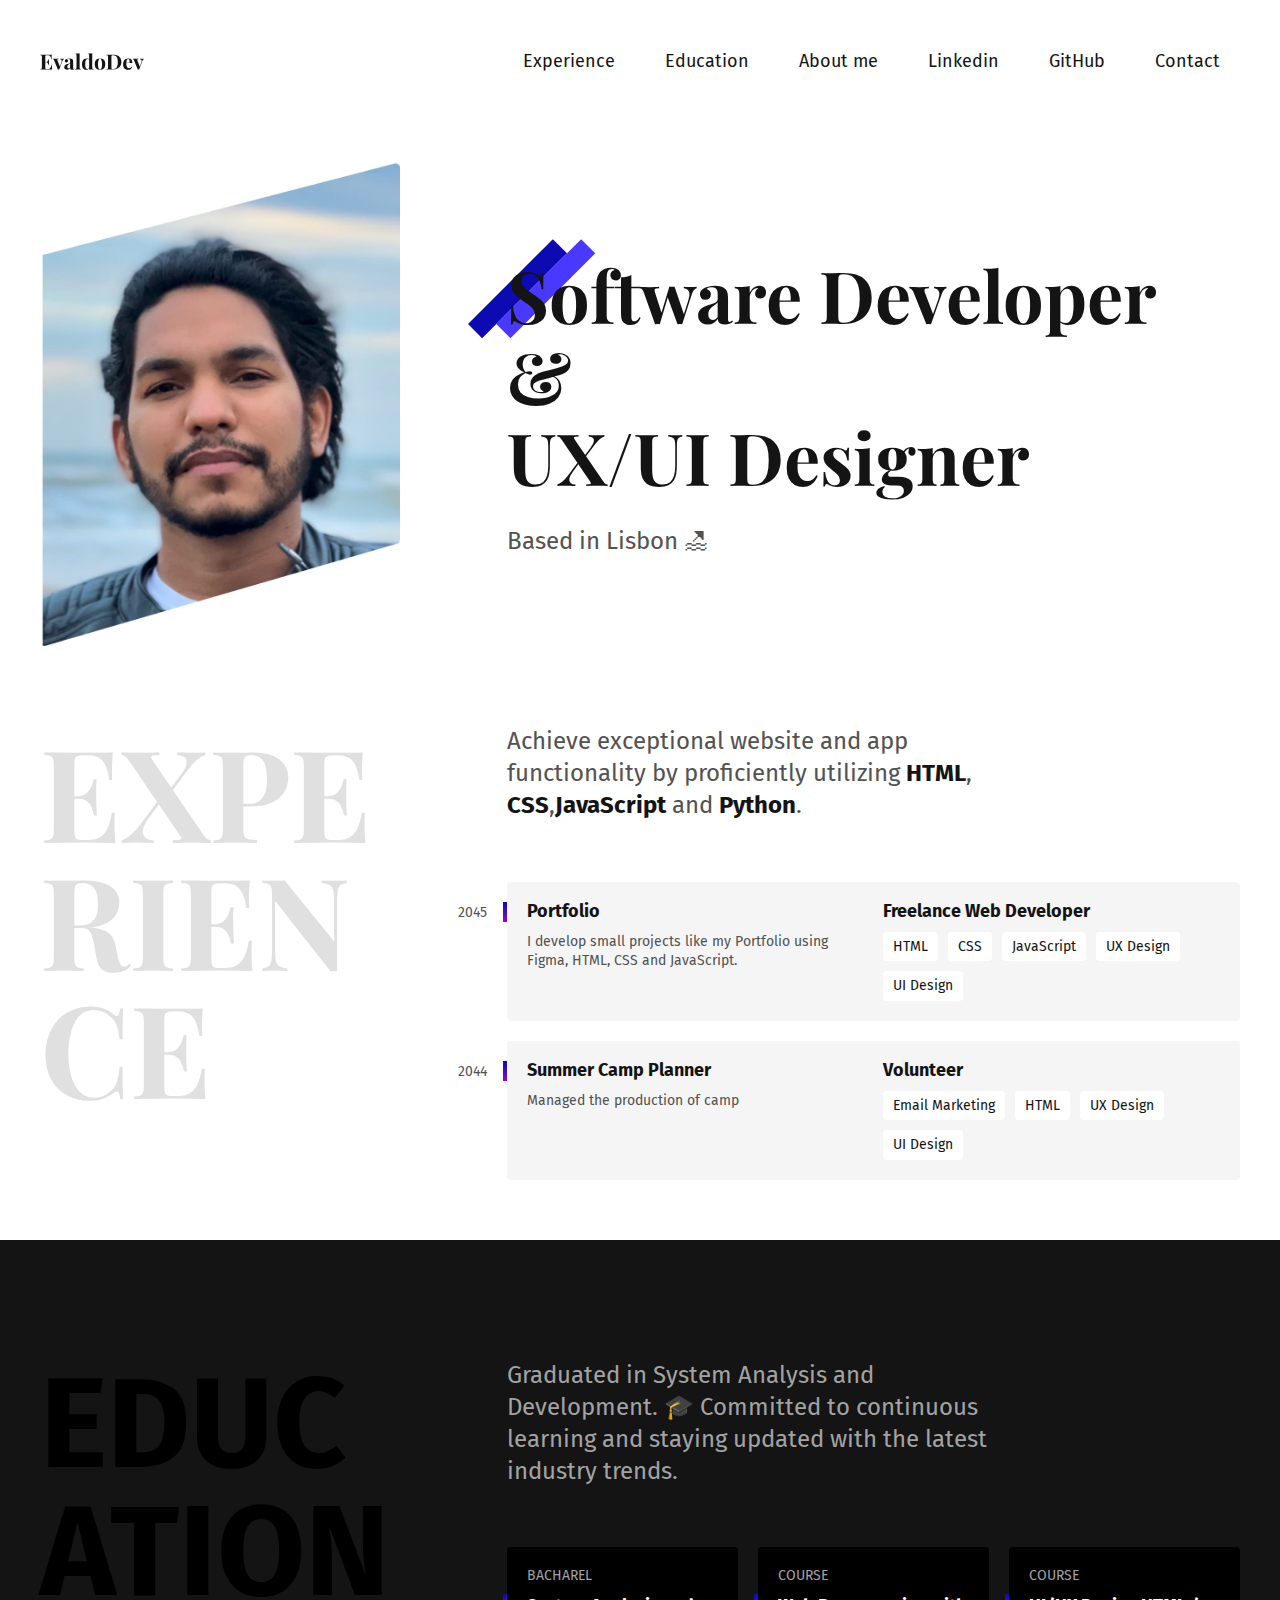
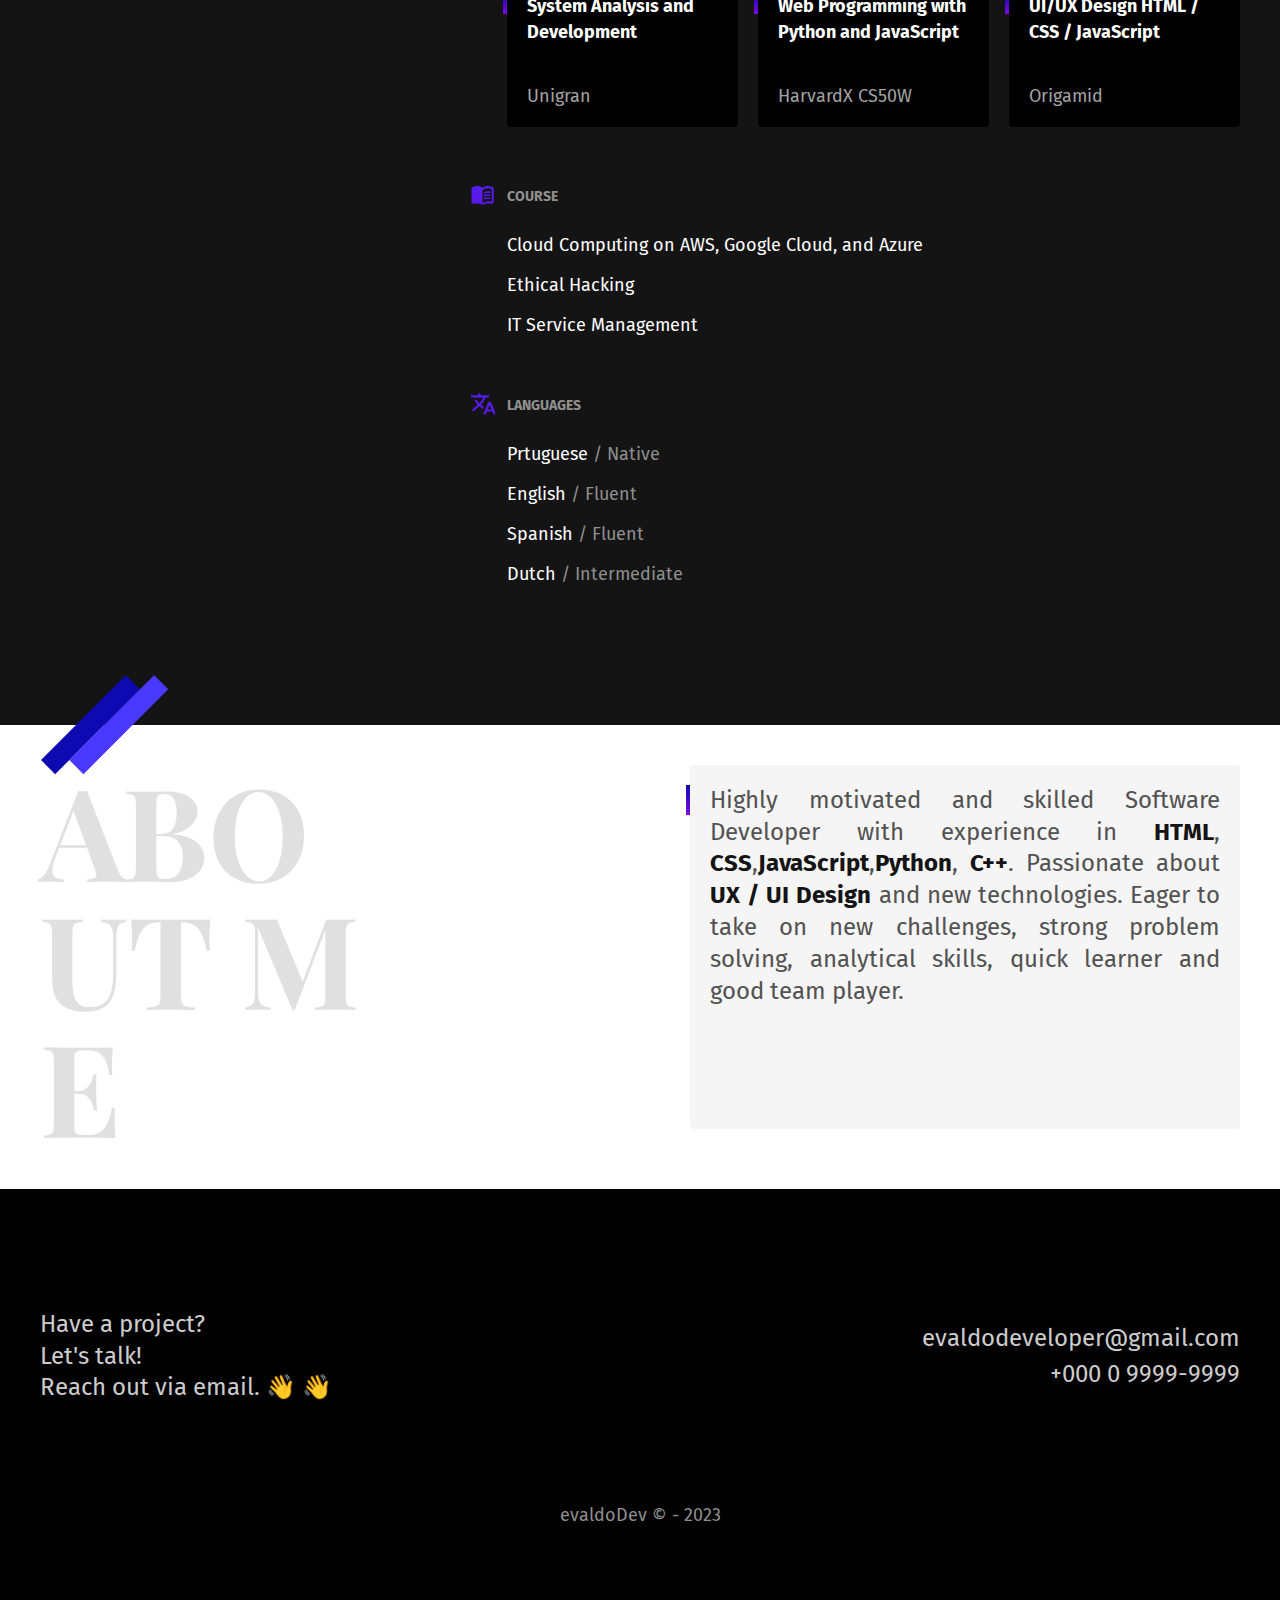
<file: index.html>
<!DOCTYPE html>
<html lang="en">

<head>
    <meta charset="UTF-8">
    <meta name="viewport" content="width=device-width, initial-scale=1.0">
    <title>EvaldoDev - Developer and Designer</title>
    <meta name="description" content="Software Developer and UX/UI Designer Based in Lisbon">
    <link rel="stylesheet" href="css/style.css">
    <link rel="icon" href="./favicon.svg" type="image/svg+xml">
    <link rel="preconnect" href="https://fonts.googleapis.com">
    <link rel="preconnect" href="https://fonts.gstatic.com" crossorigin>
    <link href="https://fonts.googleapis.com/css2?family=Playfair+Display&family=Poppins:wght@300&display=swap" rel="stylesheet">
    <link rel="preconnect" href="https://fonts.googleapis.com">
    <link rel="preconnect" href="https://fonts.gstatic.com" crossorigin>
    <link href="https://fonts.googleapis.com/css2?family=Fira+Sans:wght@400;700&family=Poppins:wght@300&display=swap" rel="stylesheet">
</head>

<body>
    <header class="header">
        <img src="./img/marca.svg" alt="EvaldoDev" width="104" height="38">
        <nav>
            <ul class="header-menu">
                <li><a href="#experiencia">Experience</a></li>
                <li><a href="#formacao">Education</a></li>
                <li><a href="#about">About me</a></li>
                <li><a href="https://www.linkedin.com/in/evaldocosta93/">Linkedin</a></li>
                <li><a href="https://github.com/evaldocarlos">GitHub</a></li>
                <li><a href="#contato">Contact</a></li>
            </ul>
        </nav>
    </header>

    <main class="introducao">
        <img src="./img/perfil.jpg" alt="Perfil Evaldo" width="360" height="520">
        <div>
            <h1>Software Developer
                <br> &<br>UX/UI Designer</h1>
            <p>Based in Lisbon 🏖</p>
        </div>
    </main>

    <section class="experiencia" id="experiencia" aria-label="Experiência">
        <h2 class="subtitulo">Experience</h2>
        <div>
            <p class="experiencia-texto">Achieve exceptional website and app functionality by proficiently utilizing <strong>HTML</strong>, <strong>CSS</strong>,<strong>JavaScript</strong> and <strong>Python</strong>.</p>

            <div class="empresa">
                <span class="empresa-ano">2045</span>
                <h3 class="empresa-titulo">Portfolio</h3>
                <span class="empresa-titulo">Freelance Web Developer</span>
                <p class="empresa-texto">I develop small projects like my Portfolio using Figma, HTML, CSS and JavaScript.</p>
                <ul class="empresa-habilidades">
                    <li>HTML</li>
                    <li>CSS</li>
                    <li>JavaScript</li>
                    <li>UX Design</li>
                    <li>UI Design</li>
                </ul>
            </div>

            <div class="empresa">
                <span class="empresa-ano">2044</span>
                <h3 class="empresa-titulo">Summer Camp Planner</h3>
                <span class="empresa-titulo">Volunteer</span>
                <p class="empresa-texto">Managed the production of camp</p>
                <ul class="empresa-habilidades">
                    <li>Email Marketing</li>
                    <li>HTML</li>
                    <li>UX Design</li>
                    <li>UI Design</li>
                </ul>
            </div>

        </div>
    </section>

    <section class="formacao" id="formacao" aria-label="Formação">
        <div class="formacao-container">
            <h2 class="subtitulo">Education</h2>

            <div>
                <p class="formacao-texto">
                    Graduated in System Analysis and Development. 🎓 Committed to continuous learning and staying updated with the latest industry trends.
                </p>

                <ul class="faculdade-lista">
                    <li class="faculdade">
                        <span class="faculdade-tipo">Bacharel</span>
                        <h3 class="faculdade-curso">System Analysis and Development</h3>
                        <span class="faculdade-instituicao">Unigran</span>
                    </li>
                    <li class="faculdade">
                        <span class="faculdade-tipo">Course</span>
                        <h3 class="faculdade-curso">Web Programming with Python and JavaScript</h3>
                        <span class="faculdade-instituicao">HarvardX CS50W</span>
                    </li>
                    <li class="faculdade">
                        <span class="faculdade-tipo">Course</span>
                        <h3 class="faculdade-curso">UI/UX Design HTML / CSS / JavaScript</h3>
                        <span class="faculdade-instituicao">Origamid</span>
                    </li>
                </ul>

                <div class="formacao-extra">
                    <div class="cursos">
                        <h3>COURSE</h3>
                        <ul>
                            <li>Cloud Computing on AWS, Google Cloud, and Azure <span></span></li>
                            <li>Ethical Hacking <span></span></li>
                            <li>IT Service Management <span></span></li>

                        </ul>
                    </div>
                    <div class="idiomas">
                        <h3>LANGUAGES</h3>
                        <ul>
                            <li>Prtuguese <span>/ Native</span></li>
                            <li>English <span>/ Fluent</span></li>
                            <li>Spanish <span>/ Fluent</span></li>
                            <li>Dutch <span>/ Intermediate</span></li>
                        </ul>
                    </div>
                </div>
            </div>
        </div>
    </section>

    <section class="about" id="about" aria-label="About">
        <h2 class="subtitulo">About Me</h2>
        <div class="about-content">
            <p class="about-texto">Highly motivated and skilled Software Developer with experience in <strong>HTML</strong>, <strong>CSS</strong>,<strong>JavaScript</strong>,<strong>Python</strong>,<strong> C++</strong>. Passionate about <strong>UX / UI Design</strong> and
                new technologies. Eager to take on new challenges, strong problem solving, analytical skills, quick learner and good team player.
            </p>
        </div>
    </section>

    <footer class="footer" id="contato">
        <div class="footer-container">
            <p class="footer-texto">Have a project?<br> Let's talk! <br> Reach out via email. 👋 👋</p>
            <ul class="footer-contato">
                <li>evaldodeveloper@gmail.com<br>+000 0 9999-9999</li>
            </ul>
            <p class="footer-copy">evaldoDev © - 2023</p>
        </div>
    </footer>

</body>

</html>
</file>
<file: css/style.css>
@import "./global.css";
@import "./header.css";
@import "./introducao.css";
@import "./experiencia.css";
@import "./formacao.css";
@import "./about.css";
@import "./footer.css";
</file>
